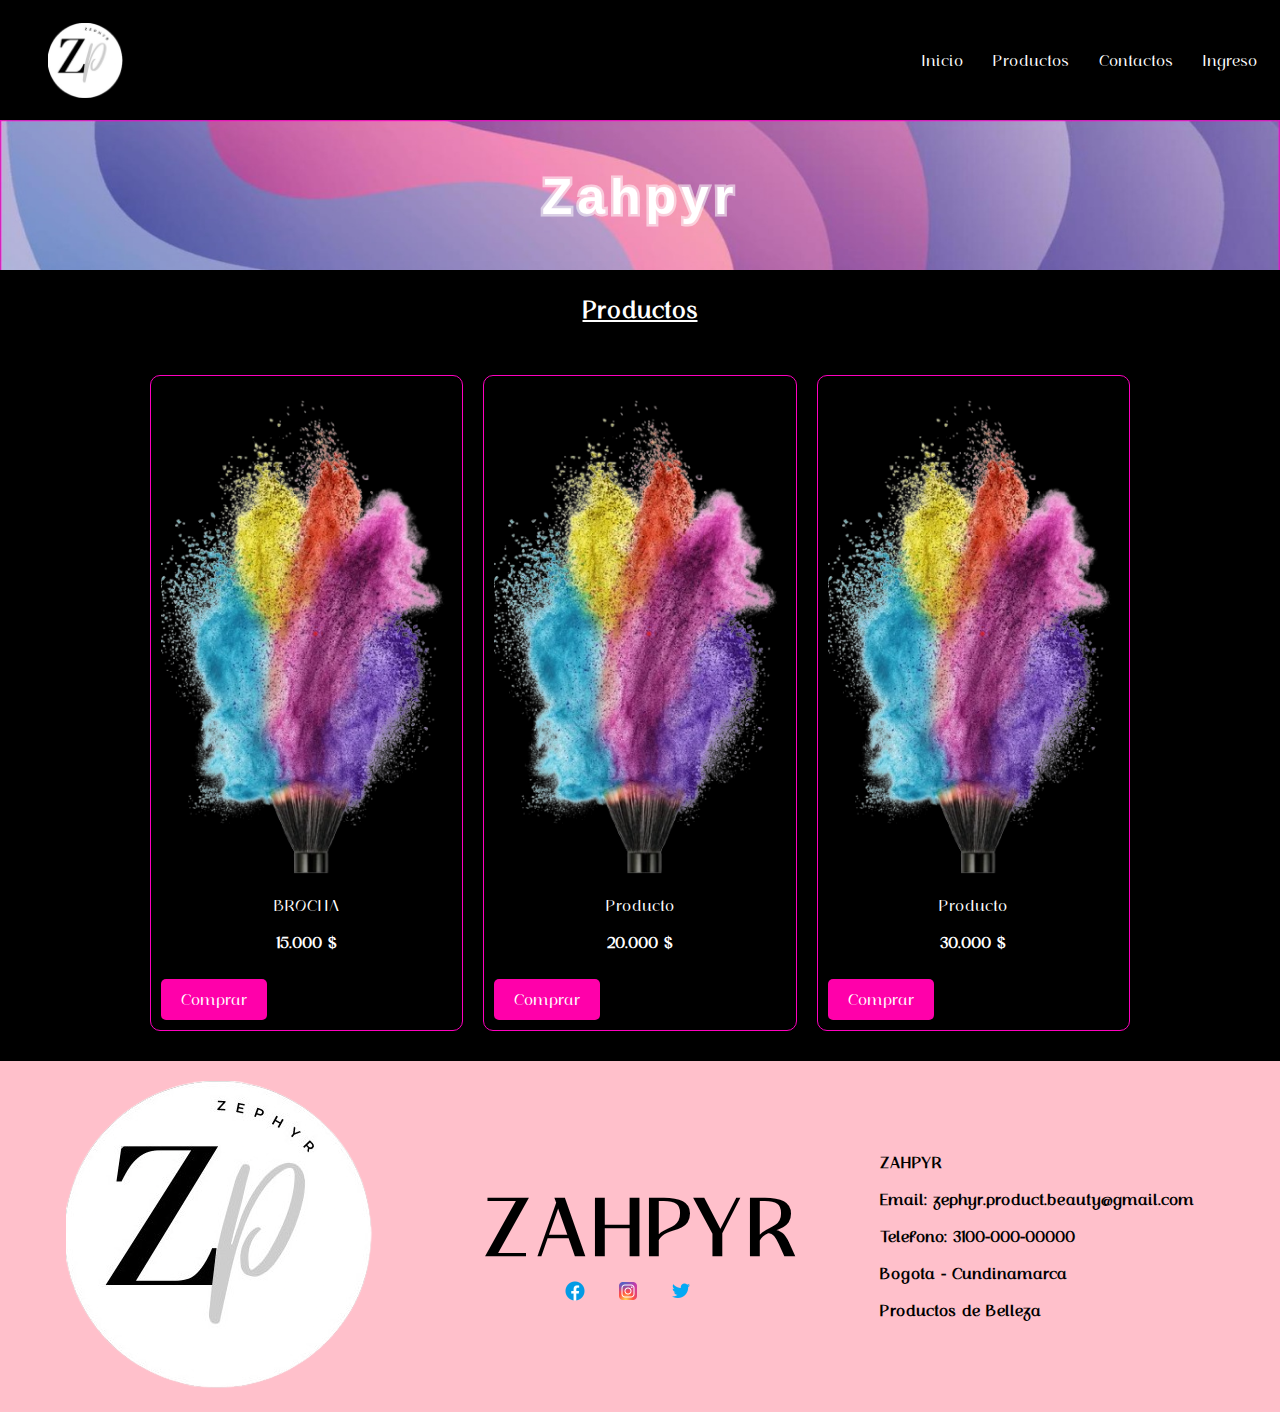
<file: Index.html>
<!DOCTYPE html>
<html lang="es">

<head> <!-- ////////////////////////////  CABEZA   /////////////////////////////-->
    <meta charset="UTF-8">
    <meta name="viewport" content="width=device-width, initial-scale=1.0">
    <title>ZAHPYR</title>
    <link rel="stylesheet" href="Styles/Styles.css">
</head>

<body> <!-- //////////////////////////// CUERPO /////////////////////////////// -->
    <header> <!-- CABEZA -->
        <div class="Cabeza1">
            <img src="Img/Logo/4._Sin_fondo.png" alt="Logo1">
            <nav class="Menu">
                <ul>
                    <li><a href="#cabeza2">Inicio</a></li>
                    <li><a href="#productos">Productos</a></li>
                    <li><a href="#contac">Contactos</a></li>
                    <li><a href="log_in/log_in.html">Ingreso</a></li>
                </ul>
            </nav>
        </div>
    </header>

    <header><!-- CABEZA 2 -->
        <div class="Cabenza2">
            <h1 class="Titulo">Zahpyr</h1>
            <img src="Img/Fondo/1.jpeg" alt="Fondo">
        </div>
    </header>

    <section id="productos"> <!-- Sección de Productos -->
        <h2>Productos</h2>
        <div class="productos-container">
            <div class="informacion">
                <img src="Img/Productos/Producto_1.png" alt="Producto">
                <p class="Nombre">BROCHA</p>
                <P class="Precio">15.000 $</P>
                <button class="Comprar">Comprar</button>
            </div>

            <div class="informacion">
                <img src="Img/Productos/Producto_1.png" alt="Producto">
                <p class="Nombre">Producto</p>
                <p class="Precio">20.000 $</p>
                <button class="Comprar">Comprar</button>
            </div>

            <div class="informacion">
                <img src="Img/Productos/Producto_1.png" alt="Producto">
                <p class="Nombre">Producto</p>
                <p class="Precio">30.000 $</p>
                <button class="Comprar">Comprar</button>
            </div>
        </div>
    </section>

    <footer id="contac"> <!-- /////////////////////////////// PIE ////////////////////// -->
        <div class="pie">
            <div class="logo-container">
                <img src="Img/Logo/4._Sin_fondo.png" alt="Logo2">
            </div>
            <div class="info-container">
                <h3>ZAHPYR</h3>
                <div class="Redes">
                    <a href="https://www.facebook.com/profile.php?viewas=100000686899395&id=61557376731060"><img src="Img/Redes/icons8-facebook-nuevo-48.png" alt="Facebook"></a>
                    <a href="https://instagram.com"><img src="Img/Redes/icons8-instagram-48.png" alt="Instagram"></a>
                    <a href="https://twitter.com"><img src="Img/Redes/icons8-twitter-48.png" alt="Twiter"></a>
                </div>
            </div>
    
            <div class="Contactos">
                <p>ZAHPYR</p>
                <p>Email: zephyr.product.beauty@gmail.com</p>
                <p>Telefono: 3100-000-00000</p>
                <p>Bogota - Cundinamarca</p>
                <p>Productos de Belleza</p>
            </div>
        </div>
    </footer>




</body>

</html>
</file>
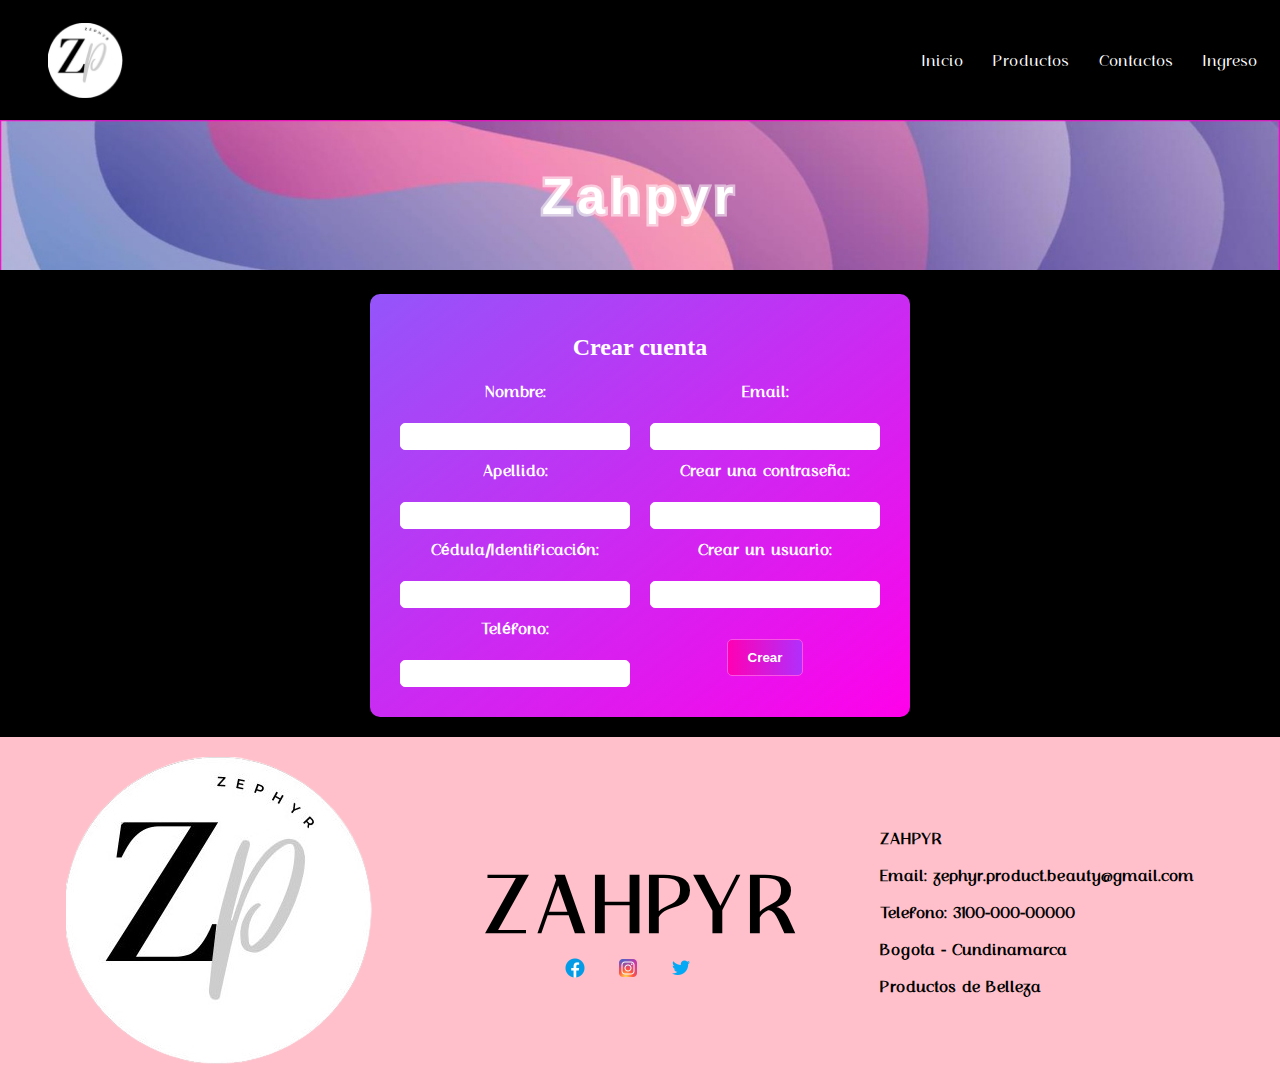
<file: log_in/create_Account.html>
<!DOCTYPE html>
<html lang="es">

<head>
    <meta charset="UTF-8">
    <meta name="viewport" content="width=device-width, initial-scale=1.0">
    <title>Crear cuenta</title>
    <link rel="stylesheet" href="/Styles/create_Account.css">
</head>

<body> <!-- //////////////////////////// CUERPO /////////////////////////////// -->

    <header> <!-- CABEZA -->
        <div class="Cabeza1">
            <img src="/Img/Logo/4._Sin_fondo.png" alt="Logo1">
            <nav class="Menu">
                <ul>
                    <li><a href="Index.html">Inicio</a></li>
                    <li><a href="Index.html">Productos</a></li>
                    <li><a href="#contac">Contactos</a></li>
                    <li><a href="/log_in/Log_in.html">Ingreso</a></li>
                </ul>
            </nav>
        </div>
    </header>

    <header><!-- CABEZA 2 -->
        <div class="Cabenza2">
            <h1 class="Titulo">Zahpyr</h1>
            <img src="/Img/Fondo/1.jpeg" alt="Fondo">
        </div>
    </header>

    <div class="Cuerpo">
        <h2>Crear cuenta</h2>
        <form action="#" method="post">

            <div class="Datos">
                <div class="columnas">
                    <div class="columna">
                        <label for="nombre">Nombre:</label><br>
                        <input type="text" id="nombre" name="nombre" required><br>
            
                        <label for="apellido">Apellido:</label><br>
                        <input type="text" id="apellido" name="apellido" required><br>
            
                        <label for="cedula">Cédula/Identificación:</label><br>
                        <input type="text" id="cedula" name="cedula" required><br>
            
                        <label for="telefono">Teléfono:</label><br>
                        <input type="tel" id="telefono" name="telefono" required><br>
                    </div>
                    <div class="columna">
                        <label for="email">Email:</label><br>
                        <input type="email" id="email" name="email" required><br>
            
                        <label for="password">Crear una contraseña:</label><br>
                        <input type="password" id="password" name="password" required><br>
            
                        <label for="usuario">Crear un usuario:</label><br>
                        <input type="text" id="usuario" name="usuario" required><br><br>
            
                        <input type="submit" value="Crear"onclick="window.location.href='/log_in/log_in.html'; return false;">   
                    </div>
                </div>
            </div>
            
        </form>
    </div>
    


    <footer id="contac"> <!-- /////////////////////////////// PIE ////////////////////// -->
        <div class="pie">
            <div class="logo-container">
                <img src="/Img/Logo/4._Sin_fondo.png" alt="Logo2">
            </div>
            <div class="info-container">
                <h3>ZAHPYR</h3>
                <div class="Redes">
                    <a href="https://www.facebook.com/profile.php?viewas=100000686899395&id=61557376731060"><img
                            src="/Img/Redes/icons8-facebook-nuevo-48.png" alt="Facebook"></a>
                    <a href="https://instagram.com"><img src="/Img/Redes/icons8-instagram-48.png" alt="Instagram"></a>
                    <a href="https://twitter.com"><img src="/Img/Redes/icons8-twitter-48.png" alt="Twiter"></a>
                </div>
            </div>

            <div class="Contactos">
                <p>ZAHPYR</p>
                <p>Email: zephyr.product.beauty@gmail.com</p>
                <p>Telefono: 3100-000-00000</p>
                <p>Bogota - Cundinamarca</p>
                <p>Productos de Belleza</p>
            </div>
        </div>
    </footer>
</body>

</html>
</file>
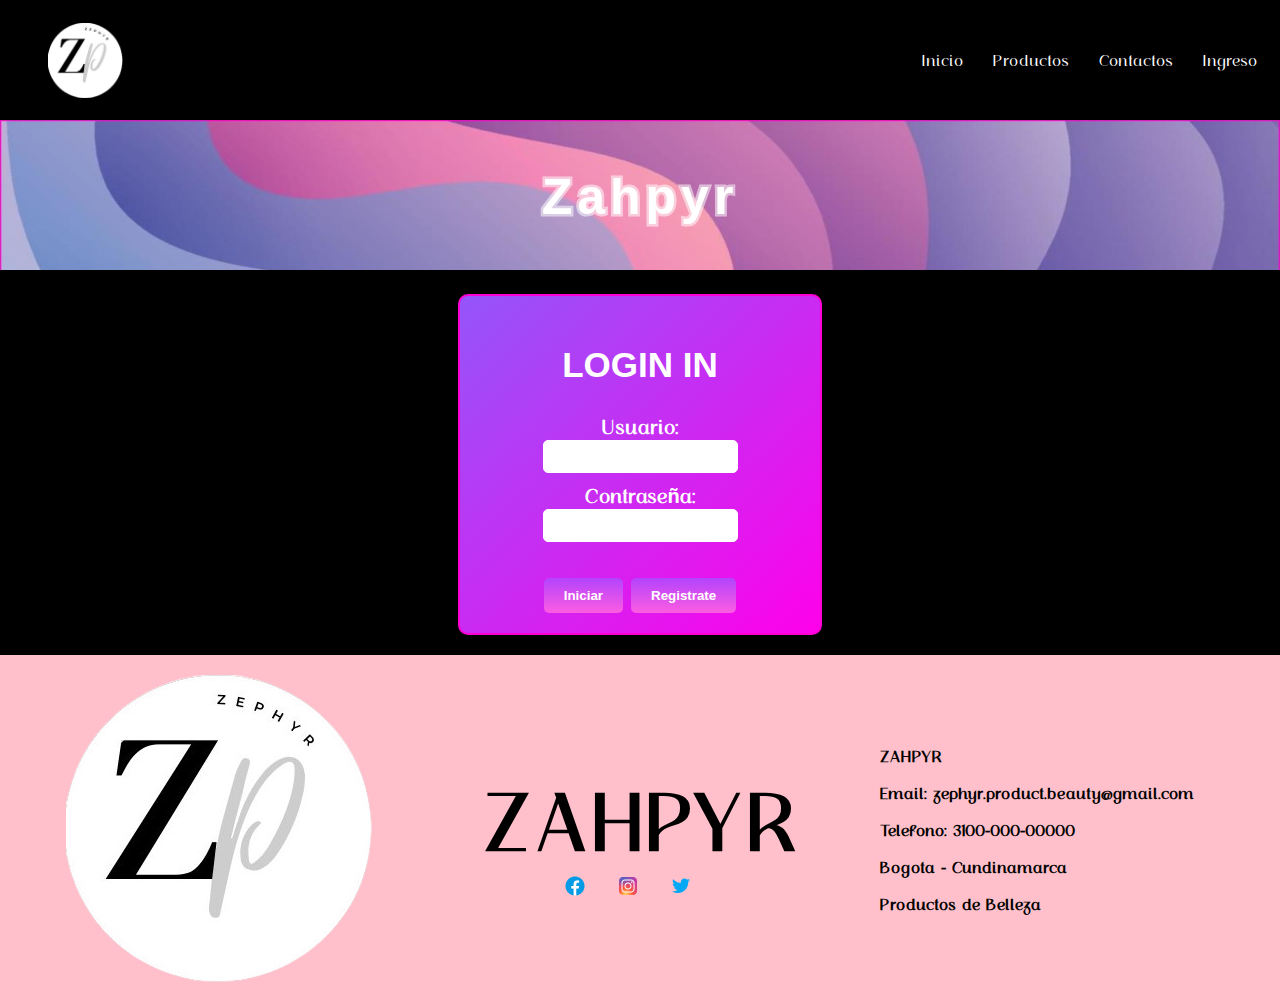
<file: log_in/log_in.html>
<!DOCTYPE html>
<html lang="es">

<head>
    <meta charset="UTF-8">
    <meta name="viewport" content="width=device-width, initial-scale=1.0">
    <title>INGRESO</title>
    <link rel="stylesheet" href="/Styles/log_in.css">
</head>

<body> <!-- //////////////////////////// CUERPO /////////////////////////////// -->
    <header> <!-- CABEZA -->
        <div class="Cabeza1">
            <img src="/Img/Logo/4._Sin_fondo.png" alt="Logo1">
            <nav class="Menu">
                <ul>
                    <li><a href="Index.html">Inicio</a></li>
                    <li><a href="Index.html">Productos</a></li>
                    <li><a href="#contac">Contactos</a></li>
                    <li><a href="#log_in">Ingreso</a></li>
                </ul>
            </nav>
        </div>
    </header>

    <header><!-- CABEZA 2 -->
        <div class="Cabenza2">
            <h1 class="Titulo">Zahpyr</h1>
            <img src="/Img/Fondo/1.jpeg" alt="Fondo">
        </div>
    </header>

    <div class="cuerpo">

            <h2 id="log_in">LOGIN IN</h2>

        <form class="login">
            <label for="usuario">Usuario:</label><br>
            <input type="text" id="usuario" name="usuario"><br>

            <label for="contrasena">Contraseña:</label><br>
            <input type="password" id="contrasena" name="contrasena"><br><br>

            <input type="submit" value="Iniciar">
            <input type="submit" value="Registrate" onclick="window.location.href='/log_in/create_Account.html'; return false;">
        </form>

    </div>

    <footer id="contac"> <!-- /////////////////////////////// PIE ////////////////////// -->
        <div class="pie">
            <div class="logo-container">
                <img src="/Img/Logo/4._Sin_fondo.png" alt="Logo2">
            </div>
            <div class="info-container">
                <h3>ZAHPYR</h3>
                <div class="Redes">
                    <a href="https://www.facebook.com/profile.php?viewas=100000686899395&id=61557376731060"><img
                            src="/Img/Redes/icons8-facebook-nuevo-48.png" alt="Facebook"></a>
                    <a href="https://instagram.com"><img src="/Img/Redes/icons8-instagram-48.png" alt="Instagram"></a>
                    <a href="https://twitter.com"><img src="/Img/Redes/icons8-twitter-48.png" alt="Twiter"></a>
                </div>
            </div>

            <div class="Contactos">
                <p>ZAHPYR</p>
                <p>Email: zephyr.product.beauty@gmail.com</p>
                <p>Telefono: 3100-000-00000</p>
                <p>Bogota - Cundinamarca</p>
                <p>Productos de Belleza</p>
            </div>
        </div>
    </footer>

</body>

</html>
</file>
<file: Styles/Styles.css>
/* ///////////////////// FUENTE DE LETRA //////////////////////*/
@font-face {
  font-family: "Fuente"; /* Nombre que le asignarás a tu fuente */
  src: url("/Fuentes/Puerto-Bold.otf") format("truetype"); /* Ruta de tu archivo TTF */
  font-family: "Fuente1"; /* Nombre que le asignarás a tu fuente */
  src: url("/Fuentes/Rosehot.ttf") format("truetype"); /* Ruta de tu archivo TTF */
}

/* /////////////////// FONDO  DE LA PAGINA //////////////////*/

body {
  background-color: black;
  color: white; /* Esto cambia el color del texto para que sea visible en el fondo negro */
  margin: 0; /* Elimina el margen predeterminado del cuerpo */
  font-size: 16px; /* Tamaño de fuente base */
}

/* ////////////////// CABEZA 1 /////////////////////////////*/

/* Estilo para la clase Cabeza1 */
.Cabeza1 {
  display: flex; /* Utilizamos flexbox para organizar los elementos */
  justify-content: space-between; /* Distribuye los elementos horizontalmente, dejando espacio entre ellos */
  align-items: center; /* Centra verticalmente los elementos */
  margin: 1%;
  padding: 10px; /* Agrega un espacio de relleno para que el contenido no esté pegado al borde */
}

/* Estilo para la clase Menu */
.Menu {
  display: flex; /* Utilizamos flexbox para organizar los elementos */
  justify-content: flex-end; /* Alinea los elementos al final del contenedor */
}

/* Estilo para la clase Menu ul (lista desordenada) */
.Menu ul {
  list-style: none; /* Quitamos los estilos de la lista */
  padding: 0; /* Quitamos el relleno de la lista */
  margin: 0; /* Quitamos el margen de la lista */
  display: flex; /* Utilizamos flexbox para organizar los elementos */
}

.Menu ul li {
  margin-left: 30px; /* Agregamos un margen entre los elementos del menú */
  transition: transform 0.3s ease; /* Agregamos una transición suave al cambio de escala */
}

/* Efecto de agrandamiento al pasar el mouse sobre los elementos del menú */
.Menu ul li:hover {
  transform: scale(
    1.5
  ); /* Escala el elemento al 150% cuando el mouse está sobre él */
}

/* Estilo para los enlaces */
.Menu ul li a {
  text-decoration: none; /* Quitamos la subrayado de los enlaces */
  color: white; /* Color del texto */
  font-family: "Fuente1", Arial, sans-serif; /* Usar la fuente personalizada, si no está disponible, se usará Arial o una fuente sans-serif como alternativa */
}

.Cabeza1 img {
  width: 75px; /* Ajusta el ancho de la imagen según tu preferencia */
  height: auto; /* Mantenemos la relación de aspecto */
  margin-right: 20px; /* Agrega un margen a la derecha para separar el logotipo del menú */
  margin-left: 25px; /* Agrega un margen a la izquierda para separar el logotipo del borde */
}

/*///////////////////// CABEZA 2 /////////////////////////////*/

/* Agrega este código CSS en tu archivo Styles/Styles.css */

.Cabenza2 {
  position: relative;
  text-align: center;
}

/* Estilo para el título utilizando tu fuente personalizada */
.Titulo {
  font-family: "Fuente", Arial, sans-serif; /* Usar la fuente personalizada, si no está disponible, se usará Arial o una fuente sans-serif como alternativa */
  position: absolute;
  top: 50%; /* Posiciona el título en el centro vertical del contenedor */
  left: 50%; /* Posiciona el título en el centro horizontal del contenedor */
  transform: translate(
    -50%,
    -50%
  ); /* Ajusta el título al centro tanto vertical como horizontalmente */
  color: rgb(
    255,
    255,
    255
  ); /* Color del texto para que sea visible sobre el fondo */
  z-index: 1; /* Asegura que el texto esté encima del fondo */
  letter-spacing: 5px; /* Agrega un pequeño espaciado entre las letras */
  font-size: 50px; /* Aumenta el tamaño de la letra */
  -webkit-text-stroke: 5px rgba(255, 255, 255, 0.534); /* Contorno de 1px de grosor, color negro (para navegadores webkit) */
  font-weight: bold; /* Aplicar negrita */
  margin: 0; /* Resetear los márgenes */
  padding: 0; /* Resetear el padding */
}

.Fondo {
  position: absolute;
  top: 0;
  left: 0;
  width: 100%;
  height: 100%;
  z-index: 0;
  object-fit: cover; /* Ajusta la imagen de fondo para cubrir completamente el contenedor */
}

/* Estilo para la imagen de fondo en la clase Cabenza2 */
.Cabenza2 img {
  max-height: 150px; /* Cambia este valor según lo que desees */
  width: 100%; /* Ajusta la imagen para que ocupe todo el ancho del contenedor */
  height: auto; /* Mantenemos la relación de aspecto */
}

/* ////////////////// CUERPO /////////////////////////////*/

/* Estilo para centrar el título h2 dentro de la sección de productos */
#productos h2 {
  text-align: center;
  font-family: "Fuente1", Arial, sans-serif; /* Usar la fuente personalizada, si no está disponible, se usará Arial o una fuente sans-serif como alternativa */
  text-decoration: underline;
}

/* Estilo para la información de cada producto */
.informacion {
  flex: 0 0 calc(33.33% - 20px); /* Establecer el ancho de cada producto para que quepan tres en una fila */
  margin: 10px; /* Añadir margen entre los productos */
  border: 1px solid rgb(255, 0, 191);
  border-radius: 10px; /* Agregar esquinas redondeadas al borde */
  padding: 10px; /* Añadir relleno al contenedor de información */
  box-sizing: border-box; /* Incluir el borde y el relleno en el ancho total */
  transition: transform 0.5s ease; /* Agregar una transición suave al cambio de escala */
}

/* Efecto de agrandamiento al pasar el mouse sobre los productos */
.informacion:hover {
  transform: scale(
    1.1
  ); /* Escala el producto al 110% cuando el mouse está sobre él */
}

/* Estilo para el contenedor de productos */
.productos-container {
  display: flex;
  justify-content: center; /* Centrar los productos horizontalmente */
  max-width: 1000px; /* Establecer el ancho máximo para que quepan tres productos */
  margin: 0 auto; /* Centrar el contenedor en la pantalla */
  padding: 20px; /* Añadir un poco de espacio alrededor de los productos */
  flex-wrap: wrap; /* Permitir que los productos se envuelvan a la siguiente línea */
}

/* Estilo para la imagen dentro del contenedor de productos */
.productos-container img {
  width: 100%; /* Ajustar el ancho de las imágenes al 100% del contenedor */
}

/* Estilo para el nombre del producto */
.productos-container .Nombre {
  font-family: "Fuente1", Arial, sans-serif;
  text-align: center;
}

/* Estilo para el precio del producto */
.productos-container .Precio {
  font-family: "Fuente1", Arial, sans-serif;
  font-weight: bold; /* Para hacer el precio más prominente */
  text-align: center;
}

.Comprar {
  font-family: "Fuente1", Arial, sans-serif; /* Usar la fuente personalizada, si no está disponible, se usará Arial o una fuente sans-serif como alternativa */
  background-color: #ff00aa; /* Color de fondo del botón */
  border: none; /* Sin borde */
  color: white; /* Color del texto */
  padding: 10px 20px; /* Espacio interior del botón */
  text-align: center; /* Alineación del texto */
  text-decoration: none; /* Sin decoración de texto */
  display: inline-block; /* Mostrar como bloque en línea */
  font-size: 16px; /* Tamaño de fuente */
  margin-top: 10px; /* Margen superior */
  border-radius: 5px; /* Radio del borde */
  cursor: pointer; /* Cambiar el cursor al pasar por encima */
}

/* Estilo para el botón de comprar al pasar el cursor */
.Comprar:hover {
  background-color: #f8f8f8; /* Cambiar color de fondo */
  color: rgb(255, 0, 200); /* Color del texto */
}

/* //////////////////////////////// PIE /////////////////////////// */

/* Estilos para el pie de página */

#contac {
  background-color: pink;
  padding: 20px;
}

.pie {
  display: flex;
  justify-content: space-between;
  align-items: center;
  max-width: 1200px;
  margin: 0 auto;
}

.logo-container {
  flex-basis: 30%;
  text-align: center; /* Centra el contenido */
}

.logo-container img {
  max-width: 100%;
  height: auto;
}

.info-container {
  flex-grow: 1;
  text-align: center;
}

.Contactos {
  flex-basis: 30%;
  font-family: "Fuente1", Arial, sans-serif;
  color: black;
  font-weight: bold;
}

.info-container h3 {
  font-family: "Fuente1", Arial, sans-serif;
  color: black;
  font-size: 80px;
  margin-bottom: 0; /* Elimino el espacio entre el título y el contenido */
  margin-top: 10px; /* Ajusto el margen superior */
}

.Redes {
  text-align: center; /* Centra los iconos de redes sociales */
}

.Redes img {
  max-width: 24px;
  height: auto;
  margin-right: 25px; /* Ajusta el margen entre las imágenes */
  transition: transform 0.3s ease; /* Agrega una transición suave al cambio de escala */
}

.Redes img:hover {
  transform: scale(
    1.5
  ); /* Escala la imagen al 120% cuando el mouse está sobre ella */
}
</file>
<file: Styles/create_Account.css>
/* ///////////////////// FUENTE DE LETRA //////////////////////*/
@font-face {
    font-family: "Fuente";
    /* Nombre que le asignarás a tu fuente */
    src: url("/Fuentes/Puerto-Bold.otf") format("truetype");
    /* Ruta de tu archivo TTF */
    font-family: "Fuente1";
    /* Nombre que le asignarás a tu fuente */
    src: url("/Fuentes/Rosehot.ttf") format("truetype");
    /* Ruta de tu archivo TTF */
}

/* /////////////////// FONDO  DE LA PAGINA //////////////////*/

body {
    background-color: black;
    color: white;
    /* Esto cambia el color del texto para que sea visible en el fondo negro */
    margin: 0;
    /* Elimina el margen predeterminado del cuerpo */
    font-size: 16px;
    /* Tamaño de fuente base */
}

/* ////////////////// CABEZA 1 /////////////////////////////*/

/* Estilo para la clase Cabeza1 */
.Cabeza1 {
    display: flex;
    /* Utilizamos flexbox para organizar los elementos */
    justify-content: space-between;
    /* Distribuye los elementos horizontalmente, dejando espacio entre ellos */
    align-items: center;
    /* Centra verticalmente los elementos */
    margin: 1%;
    padding: 10px;
    /* Agrega un espacio de relleno para que el contenido no esté pegado al borde */
}

/* Estilo para la clase Menu */
.Menu {
    display: flex;
    /* Utilizamos flexbox para organizar los elementos */
    justify-content: flex-end;
    /* Alinea los elementos al final del contenedor */
}

/* Estilo para la clase Menu ul (lista desordenada) */
.Menu ul {
    list-style: none;
    /* Quitamos los estilos de la lista */
    padding: 0;
    /* Quitamos el relleno de la lista */
    margin: 0;
    /* Quitamos el margen de la lista */
    display: flex;
    /* Utilizamos flexbox para organizar los elementos */
}

.Menu ul li {
    margin-left: 30px;
    /* Agregamos un margen entre los elementos del menú */
    transition: transform 0.3s ease;
    /* Agregamos una transición suave al cambio de escala */
}

/* Efecto de agrandamiento al pasar el mouse sobre los elementos del menú */
.Menu ul li:hover {
    transform: scale(1.5);
    /* Escala el elemento al 150% cuando el mouse está sobre él */
}

/* Estilo para los enlaces */
.Menu ul li a {
    text-decoration: none;
    /* Quitamos la subrayado de los enlaces */
    color: white;
    /* Color del texto */
    font-family: "Fuente1", Arial, sans-serif;
    /* Usar la fuente personalizada, si no está disponible, se usará Arial o una fuente sans-serif como alternativa */
}

.Cabeza1 img {
    width: 75px;
    /* Ajusta el ancho de la imagen según tu preferencia */
    height: auto;
    /* Mantenemos la relación de aspecto */
    margin-right: 20px;
    /* Agrega un margen a la derecha para separar el logotipo del menú */
    margin-left: 25px;
    /* Agrega un margen a la izquierda para separar el logotipo del borde */
}

/*///////////////////// CABEZA 2 /////////////////////////////*/

/* Agrega este código CSS en tu archivo Styles/Styles.css */

.Cabenza2 {
    position: relative;
    text-align: center;
}

/* Estilo para el título utilizando tu fuente personalizada */
.Titulo {
    font-family: "Fuente", Arial, sans-serif;
    /* Usar la fuente personalizada, si no está disponible, se usará Arial o una fuente sans-serif como alternativa */
    position: absolute;
    top: 50%;
    /* Posiciona el título en el centro vertical del contenedor */
    left: 50%;
    /* Posiciona el título en el centro horizontal del contenedor */
    transform: translate(-50%,
            -50%);
    /* Ajusta el título al centro tanto vertical como horizontalmente */
    color: rgb(255,
            255,
            255);
    /* Color del texto para que sea visible sobre el fondo */
    z-index: 1;
    /* Asegura que el texto esté encima del fondo */
    letter-spacing: 5px;
    /* Agrega un pequeño espaciado entre las letras */
    font-size: 50px;
    /* Aumenta el tamaño de la letra */
    -webkit-text-stroke: 5px rgba(255, 255, 255, 0.534);
    /* Contorno de 1px de grosor, color negro (para navegadores webkit) */
    font-weight: bold;
    /* Aplicar negrita */
    margin: 0;
    /* Resetear los márgenes */
    padding: 0;
    /* Resetear el padding */
}

.Fondo {
    position: absolute;
    top: 0;
    left: 0;
    width: 100%;
    height: 100%;
    z-index: 0;
    object-fit: cover;
    /* Ajusta la imagen de fondo para cubrir completamente el contenedor */
}

/* Estilo para la imagen de fondo en la clase Cabenza2 */
.Cabenza2 img {
    max-height: 150px;
    /* Cambia este valor según lo que desees */
    width: 100%;
    /* Ajusta la imagen para que ocupe todo el ancho del contenedor */
    height: auto;
    /* Mantenemos la relación de aspecto */
}

/* //////////////////////////////// CUERPO //////////////////////////// */

.Cuerpo {
    font-weight: bold; /* Texto en negrita */
    background-image: linear-gradient(to bottom right, #9455fa, #ff01ea); /* Cambiar la dirección del gradiente */
    padding: 20px; /* Ajusta el espaciado interno según sea necesario */
    border-radius: 10px; /* Añade esquinas redondeadas al div */
    max-width: 400px; /* Cambia el valor según sea necesario */
    width: 100%;
    margin: 20px auto; /* Centra horizontalmente y agrega espacio en la parte superior e inferior */
}

/* Define el tamaño máximo del div */
.Cuerpo {
    max-width: 500px; /* Cambia el valor según sea necesario */
    width: 100%;
    
}

/* Centra el formulario */
.Datos {
    margin: 0 auto;
    text-align: center;
}

/* Estilo para etiquetas de label */
.Datos label {
    display: block; /* Para que cada etiqueta ocupe una línea */
    font-weight: bold; /* Texto en negrita */
}

/* Estilo para campos de entrada */
.Datos input {
    margin-bottom: 10px; /* Espacio entre campos de entrada */
    width: calc(100% - 12px); /* Ajusta el ancho de los campos de entrada al 100% y resta el espacio del borde */
    padding: 5px; /* Espaciado interno */
    border: 1px solid #ffffff; /* Borde */
    border-radius: 5px; /* Bordes redondeados */
    box-sizing: border-box; /* Ajusta el tamaño total incluyendo el borde */
}

/* Estilo para campos de entrada al enfocarse */
.Datos input:focus {
    outline: none; /* Quita el contorno predeterminado */
    border-color: #ff00d4; /* Cambia el color del borde cuando el campo está enfocado */
}

/* Centra las columnas */
.columnas {
    font-family: "Fuente1", Arial, sans-serif;
    display: flex;
    justify-content: center;
}

/* Estilo para cada columna */
.columna {
    font-weight: bold; /* Texto en negrita */
    width: 50%; /* Cada columna ocupa el 50% del ancho */
    padding: 0 10px; /* Agrega un poco de espacio alrededor de cada columna */
    box-sizing: border-box; /* Asegura que el padding se tenga en cuenta en el ancho total */
}

/* Estilo para los campos de entrada */
.Datos input {
    margin-bottom: 10px; /* Espacio entre campos de entrada */
    width: 100%; /* Ajusta el ancho de los campos de entrada al 100% */
}

.Cuerpo h2 {
    text-align: center;
}

/* Cambia el color del botón */
/* Estilo para el botón de enviar */
.Datos input[type="submit"] {
    font-weight: bold; /* Texto en negrita */
    background: linear-gradient(to right, #ff00b3, #b12ffc); /* Degradado de color de fondo */
    color: white; /* Color del texto */
    border: 1px solid #fa54e4; /* Borde */
    border-radius: 5px; /* Bordes redondeados */
    padding: 10px 20px; /* Espaciado interno */
    width: auto; /* Ancho automático */
    font-weight: bold; /* Texto en negrita */
    transition: background-color 0.3s, color 0.3s, transform 0.3s; /* Transiciones suaves */
}

/* Efecto de acercamiento al pasar el cursor sobre el botón */
.Datos input[type="submit"]:hover {
    
    background: linear-gradient(to right, #ff006a, #4400ff); /* Nuevo degradado de fondo al pasar el mouse */
    transform: scale(1.1); /* Acercamiento del botón */
    box-shadow: 0 0 10px rgba(0, 0, 0, 0.3); /* Efecto de sombra */
}






/* //////////////////////////////// PIE /////////////////////////// */

/* Estilos para el pie de página */

#contac {
    background-color: pink;
    padding: 20px;
}

.pie {
    display: flex;
    justify-content: space-between;
    align-items: center;
    max-width: 1200px;
    margin: 0 auto;
}

.logo-container {
    flex-basis: 30%;
    text-align: center;
    /* Centra el contenido */
}

.logo-container img {
    max-width: 100%;
    height: auto;
}

.info-container {
    flex-grow: 1;
    text-align: center;
}

.Contactos {
    flex-basis: 30%;
    font-family: "Fuente1", Arial, sans-serif;
    color: black;
    font-weight: bold;
}

.info-container h3 {
    font-family: "Fuente1", Arial, sans-serif;
    color: black;
    font-size: 80px;
    margin-bottom: 0;
    /* Elimino el espacio entre el título y el contenido */
    margin-top: 10px;
    /* Ajusto el margen superior */
}

.Redes {
    text-align: center;
    /* Centra los iconos de redes sociales */
}

.Redes img {
    max-width: 24px;
    height: auto;
    margin-right: 25px;
    /* Ajusta el margen entre las imágenes */
    transition: transform 0.3s ease;
    /* Agrega una transición suave al cambio de escala */
}

.Redes img:hover {
    transform: scale(1.5);
    /* Escala la imagen al 120% cuando el mouse está sobre ella */
}
</file>
<file: Styles/log_in.css>
/* ///////////////////// FUENTE DE LETRA //////////////////////*/
@font-face {
    font-family: "Fuente";
    /* Nombre que le asignarás a tu fuente */
    src: url("/Fuentes/Puerto-Bold.otf") format("truetype");
    /* Ruta de tu archivo TTF */
    font-family: "Fuente1";
    /* Nombre que le asignarás a tu fuente */
    src: url("/Fuentes/Rosehot.ttf") format("truetype");
    /* Ruta de tu archivo TTF */
}

/* /////////////////// FONDO  DE LA PAGINA //////////////////*/

body {
    background-color: black;
    color: white;
    /* Esto cambia el color del texto para que sea visible en el fondo negro */
    margin: 0;
    /* Elimina el margen predeterminado del cuerpo */
    font-size: 16px;
    /* Tamaño de fuente base */
}

/* ////////////////// CABEZA 1 /////////////////////////////*/

/* Estilo para la clase Cabeza1 */
.Cabeza1 {
    display: flex;
    /* Utilizamos flexbox para organizar los elementos */
    justify-content: space-between;
    /* Distribuye los elementos horizontalmente, dejando espacio entre ellos */
    align-items: center;
    /* Centra verticalmente los elementos */
    margin: 1%;
    padding: 10px;
    /* Agrega un espacio de relleno para que el contenido no esté pegado al borde */
}

/* Estilo para la clase Menu */
.Menu {
    display: flex;
    /* Utilizamos flexbox para organizar los elementos */
    justify-content: flex-end;
    /* Alinea los elementos al final del contenedor */
}

/* Estilo para la clase Menu ul (lista desordenada) */
.Menu ul {
    list-style: none;
    /* Quitamos los estilos de la lista */
    padding: 0;
    /* Quitamos el relleno de la lista */
    margin: 0;
    /* Quitamos el margen de la lista */
    display: flex;
    /* Utilizamos flexbox para organizar los elementos */
}

.Menu ul li {
    margin-left: 30px;
    /* Agregamos un margen entre los elementos del menú */
    transition: transform 0.3s ease;
    /* Agregamos una transición suave al cambio de escala */
}

/* Efecto de agrandamiento al pasar el mouse sobre los elementos del menú */
.Menu ul li:hover {
    transform: scale(1.5);
    /* Escala el elemento al 150% cuando el mouse está sobre él */
}

/* Estilo para los enlaces */
.Menu ul li a {
    text-decoration: none;
    /* Quitamos la subrayado de los enlaces */
    color: white;
    /* Color del texto */
    font-family: "Fuente1", Arial, sans-serif;
    /* Usar la fuente personalizada, si no está disponible, se usará Arial o una fuente sans-serif como alternativa */
}

.Cabeza1 img {
    width: 75px;
    /* Ajusta el ancho de la imagen según tu preferencia */
    height: auto;
    /* Mantenemos la relación de aspecto */
    margin-right: 20px;
    /* Agrega un margen a la derecha para separar el logotipo del menú */
    margin-left: 25px;
    /* Agrega un margen a la izquierda para separar el logotipo del borde */
}

/*///////////////////// CABEZA 2 /////////////////////////////*/

/* Agrega este código CSS en tu archivo Styles/Styles.css */

.Cabenza2 {
    position: relative;
    text-align: center;
}

/* Estilo para el título utilizando tu fuente personalizada */
.Titulo {
    font-family: "Fuente", Arial, sans-serif;
    /* Usar la fuente personalizada, si no está disponible, se usará Arial o una fuente sans-serif como alternativa */
    position: absolute;
    top: 50%;
    /* Posiciona el título en el centro vertical del contenedor */
    left: 50%;
    /* Posiciona el título en el centro horizontal del contenedor */
    transform: translate(-50%,
            -50%);
    /* Ajusta el título al centro tanto vertical como horizontalmente */
    color: rgb(255,
            255,
            255);
    /* Color del texto para que sea visible sobre el fondo */
    z-index: 1;
    /* Asegura que el texto esté encima del fondo */
    letter-spacing: 5px;
    /* Agrega un pequeño espaciado entre las letras */
    font-size: 50px;
    /* Aumenta el tamaño de la letra */
    -webkit-text-stroke: 5px rgba(255, 255, 255, 0.534);
    /* Contorno de 1px de grosor, color negro (para navegadores webkit) */
    font-weight: bold;
    /* Aplicar negrita */
    margin: 0;
    /* Resetear los márgenes */
    padding: 0;
    /* Resetear el padding */
}

.Fondo {
    position: absolute;
    top: 0;
    left: 0;
    width: 100%;
    height: 100%;
    z-index: 0;
    object-fit: cover;
    /* Ajusta la imagen de fondo para cubrir completamente el contenedor */
}

/* Estilo para la imagen de fondo en la clase Cabenza2 */
.Cabenza2 img {
    max-height: 150px;
    /* Cambia este valor según lo que desees */
    width: 100%;
    /* Ajusta la imagen para que ocupe todo el ancho del contenedor */
    height: auto;
    /* Mantenemos la relación de aspecto */
}

/* //////////////////////////////// CUERPO //////////////////////////// */

.cuerpo {
    display: flex; /* Utiliza flexbox */
    flex-direction: column;
    align-items: center;
    justify-content: center;
    background-image: linear-gradient(to bottom right, #9455fa, #ff01ea); /* Cambiar la dirección del gradiente */
    border: 2px solid black;
    padding: 20px;
    margin: 20px auto;
    width: 25%;
    border-color: #ff00d4;
    border-radius: 10px;
    font-family: "Fuente", Arial, sans-serif;
}

.login {
    font-size: 20px; /* Tamaño de fuente deseado */
    text-align: center;
    /* Centra el contenido del formulario */
    font-family: "Fuente1", Arial, sans-serif;
    font-weight: bold; /* Texto en negrita */
}

/* Estilos para los botones de submit */
form.login input[type="submit"] {
    background-image: linear-gradient(to bottom, #b343fd, #fc5de1); /* Degradado de color */
    color: white;
    padding: 10px 20px;
    border: none;
    border-radius: 5px;
    cursor: pointer;
    transition: background-color 0.3 , stransform 0.2s;
    font-family: "Fuente", Arial, sans-serif;
    font-weight: bold; /* Texto en negrita */
}

/* Estilos cuando se pasa el cursor sobre el botón */
form.login input[type="submit"]:hover {
    background-image: linear-gradient(to bottom, #6250fd, #ff00f2); /* Cambio de color en el hover */
    transform: scale(1.1); /* Se aumenta el tamaño del botón al 110% */
}

.cuerpo #log_in {
    font-size: 35px; /* Tamaño de fuente deseado */
    font-family: "Fuente", Arial, sans-serif;
    font-weight: bold; /* Texto en negrita */
}

/* Estilos para los campos de entrada de usuario y contraseña */
form.login input[type="text"],
form.login input[type="password"] {
    border-radius: 5px; /* Bordes redondeados */
    /* Otros estilos opcionales */
    padding: 8px; /* Ajusta el relleno según sea necesario */
    border: 1px solid #ffffff; /* Añade un borde para mayor claridad */
    width: 100%; /* Ajusta el ancho según sea necesario */
    box-sizing: border-box; /* Incluye el borde y el relleno en el ancho total */
    margin-bottom: 10px; /* Añade un margen inferior para separación */
}

/* //////////////////////////////// PIE /////////////////////////// */

/* Estilos para el pie de página */

#contac {
    background-color: pink;
    padding: 20px;
}

.pie {
    display: flex;
    justify-content: space-between;
    align-items: center;
    max-width: 1200px;
    margin: 0 auto;
}

.logo-container {
    flex-basis: 30%;
    text-align: center;
    /* Centra el contenido */
}

.logo-container img {
    max-width: 100%;
    height: auto;
}

.info-container {
    flex-grow: 1;
    text-align: center;
}

.Contactos {
    flex-basis: 30%;
    font-family: "Fuente1", Arial, sans-serif;
    color: black;
    font-weight: bold;
}

.info-container h3 {
    font-family: "Fuente1", Arial, sans-serif;
    color: black;
    font-size: 80px;
    margin-bottom: 0;
    /* Elimino el espacio entre el título y el contenido */
    margin-top: 10px;
    /* Ajusto el margen superior */
}

.Redes {
    text-align: center;
    /* Centra los iconos de redes sociales */
}

.Redes img {
    max-width: 24px;
    height: auto;
    margin-right: 25px;
    /* Ajusta el margen entre las imágenes */
    transition: transform 0.3s ease;
    /* Agrega una transición suave al cambio de escala */
}

.Redes img:hover {
    transform: scale(1.5);
    /* Escala la imagen al 120% cuando el mouse está sobre ella */
}
</file>
